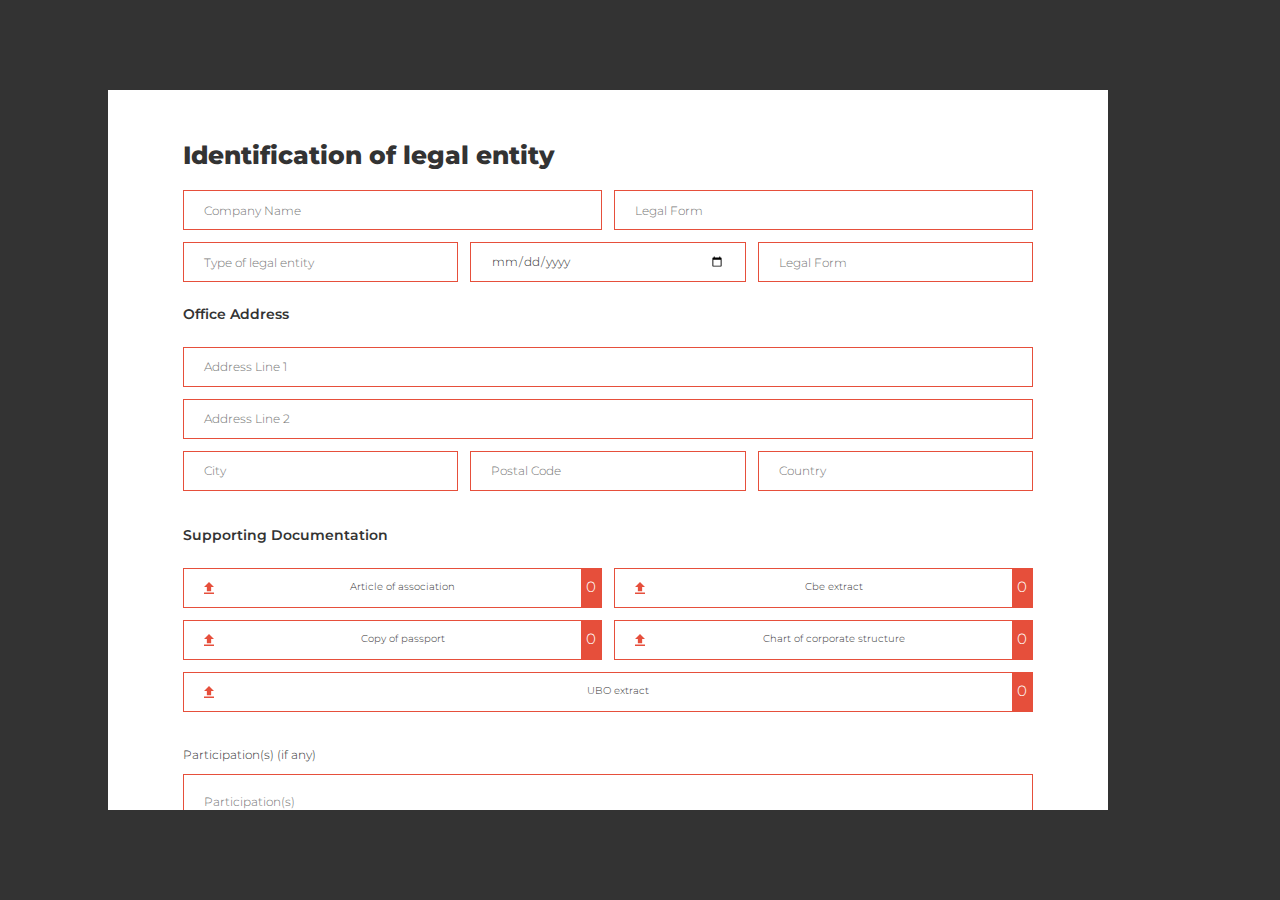
<file: index.html>
<!DOCTYPE html>
<html lang="en">

<head>
    <meta charset="UTF-8">
    <meta name="viewport" content="width=device-width, initial-scale=1.0">
    <title>Document</title>
    <link rel="stylesheet" href="./styles/master.css">
</head>

<body>
    <header>
        <div class="logo"></div>
    </header>
    <div class="main_form-container" id="form">
        <form>
            <fieldset class="page" page_id="1">
                <legend>Identification of legal entity</legend>
                <div class="row two-col">
                    <div class="question field" type="field" question_id="Q1" required>
                        <label for="company_name" class="question_label">Company Name</label>
                        <input type="text" id="company_name" name="company_name" placeholder="Company Name">
                        <p class="error-message">
                            <span class="required">Company Name should not be empty</span>
                        </p>
                        <p class="description"></p>
                    </div>
                    <div class="question field" type="field" question_id="Q2" required>
                        <label for="legal_form" class="question_label">Legal Form</label>
                        <input type="text" id="legal_form" name="legal_form" placeholder="Legal Form">
                        <p class="error-message">
                            <span class="required">Legal Form should not be empty</span>
                        </p>
                        <p class="description"></p>
                    </div>
                </div>
                <div class="row three-col">
                    <div class="question field" type="field" question_id="Q5" required>
                        <label for="type_of_legal_entity" class="question_label">Type of legal entity</label>
                        <input type="text" id="type_of_legal_entity" name="type_of_legal_entity"
                            placeholder="Type of legal entity">
                        <p class="error-message">
                            <span class="required">Type of legal entity should not be empty</span>
                        </p>
                        <p class="description"></p>
                    </div>
                    <div class="question field" type="field" question_id="Q3" required>
                        <label for="date_of_incorporation" class="question_label">Date of incorporation</label>
                        <input type="date" id="date_of_incorporation" name="date_of_incorporation">
                        <p class="error-message">
                            <span class="required">Date of incorporation should not be empty</span>
                        </p>
                        <p class="description"></p>
                    </div>
                    <div class="question field" type="field" question_id="Q4" required>
                        <label for="legal_form" class="enterprise_number">Enterprise number</label>
                        <input type="text" id="legal_form" name="legal_form" placeholder="Legal Form">
                        <p class="error-message">
                            <span class="required">Enterprise Number should not be empty</span>
                        </p>
                        <p class="description"></p>
                    </div>
                </div>
                <div class="row">
                    <div class="question multifield" type="multifield" multifield_name="address" question_id="Q5" required>
                        <label class="multifield_title" for="office">Office Address</label>
                        <ul id="office">
                            <li class="_w1 field" subquestion_id="Q5SUB1">
                                <label for="address_line_1">Address Line 1</label>
                                <input type="text" id="address_line_1" name="address_line_1"
                                    placeholder="Address Line 1">
                            </li>
                            <li class="_w1 field" subquestion_id="Q5SUB2">
                                <label for="address_line_2">Address Line 2</label>
                                <input type="text" id="address_line_2" name="address_line_2"
                                    placeholder="Address Line 2">
                            </li>
                            <li class="_w3 field" subquestion_id="Q5SUB3">
                                <label for="city">City</label>
                                <input type="text" id="city" name="city" placeholder="City">
                            </li>
                            <li class="_w3 field" subquestion_id="Q5SUB4">
                                <label for="zip">Postal Code</label>
                                <input type="text" id="zip" name="zip" placeholder="Postal Code">
                            </li>
                            <li class="_w3 field" subquestion_id="Q5SUB5">
                                <label for="country">Country</label>
                                <input type="text" id="country" name="country" placeholder="Country">
                            </li>
                        </ul>
                    </div>
                </div>
                <div class="row">
                    <div class="question multifield" type="multifield" multifield_name="supporting_documentation" question_id="Q6" required>
                        <label class="multifield_title" for="supporting_documentation">Supporting Documentation</label>
                        <ul id="supporting_documentation">
                            <li class="_w2 field" subquestion_id="Q6SUBQ1">
                                <label for="article_of_association">(Most recent coordinated) articles of association of the legal entity*</label>
                                <input type="file"  accept="image/*, .pdf, .doc, .docx" multiple amount_of_files="0" id="article_of_association" name="" placeholder="Article of association">
                            </li>
                            <li class="_w2 field" subquestion_id="Q6SUBQ2">
                                <label for="cbe_extract">CBE-extract (or extract of a foreign trade register)*</label>
                                <input type="file"  accept="image/*, .pdf, .doc, .docx" multiple amount_of_files="0" id="cbe_extract" name="" placeholder="Cbe extract">
                            </li>
                            <li class="_w2 field" subquestion_id="Q6SUBQ3">
                                <label for="copy_of_passport">Copy of passport / ID card of the legal
                                    representative(s)</label>
                                <input type="file"  accept="image/*, .pdf, .doc, .docx" multiple amount_of_files="0" id="copy_of_passport" name="" placeholder="Copy of passport">
                            </li>
                            <li class="_w2 field" subquestion_id="Q6SUBQ4">
                                <label for="chart_of_corporate_structure">Chart of the corporate structure of the
                                    UBO's</label>
                                <input type="file"  accept="image/*, .pdf, .doc, .docx" multiple amount_of_files="0" id="chart_of_corporate_structure" placeholder="Chart of corporate structure">
                            </li>
                            <li class="_w1 field" subquestion_id="Q6SUBQ5">
                                <label for="ubo_extract">UBO extract of the Client</label>
                                <input type="file"  accept="image/*, .pdf, .doc, .docx" multiple amount_of_files="0" id="ubo_extract" name="" placeholder="UBO extract">
                            </li>
                        </ul>
                    </div>
                </div>
                <div class="row">
                    <div class="question area" type="area" question_id="Q7" required>
                        <label class="question_label" for="participations">Participation(s) (if any)</label>
                        <textarea id="participations" name="participations" placeholder="Participation(s)"></textarea>
                        <div class="error-message">
                            <p>Please provide information about participations or type No.</p>
                        </div>
                        <p class="description"><span></span></p>
                    </div>
                </div>
                <div class="row">
                    <div class="question area" type="area" question_id="Q8" required>
                        <label class="question_label" for="other_legal_entities">Are there any other parties / legal
                            entities involved in requested services?</label>
                        <textarea id="other_legal_entities" name="other_legal_entities" placeholder="Yes/No"></textarea>
                        <div class="error-message">
                            <p>Please provide information about participations</p>
                        </div>
                        <p class="description"><span></span></p>
                    </div>
                </div>
                <div class="row">
                    <div class="question area" type="area" question_id="Q9" required>
                        <label class="question_label" for="corporate_activities">(Short) description of (corporate)
                            activities and sector in which legal entity operates
                            and sector in which legal entity operates</label>
                        <textarea id="corporate_activities" name="corporate_activities"
                            placeholder="Description of activities"></textarea>
                        <div class="error-message">
                            <p>Please provide a description of activities</p>
                        </div>
                        <p class="description"><span></span></p>
                    </div>
                </div>
                <div class="row">
                    <div class="question area" type="area" question_id="Q10" required>
                        <label class="question_label" for="appointment_duration">Representation of the legal
                            entity:</label>
                        <textarea id="corporate_activities" name="corporate_activities"
                            placeholder="- Directors: ...&#10;- Managing Directors: ...&#10;- Special Proxies: ...&#10;- Authorized Signatories: ..."></textarea>
                        <div class="error-message">
                            <p>Please provide appointment duration information</p>
                        </div>
                        <p class="description"><span></span></p>
                    </div>
                </div>
                
                <div class="row">
                    <div class="question multifield" repeatable type="multifield" multifield_name="list_of_directors" question_id="Q11" required>
                        <label class="multifield_title" for="list_of_directors">List of all current (managing) directors</label>
                        <div class="error-message">
                            <p>Please fill in all the fields.</p>
                        </div>
                        <ul id="list_of_directors" repeatable_id="0">
                            <li class="_w2 field" subquestion_id="Q11SUBQ1">
                                <label for="name">name</label>
                                <input type="text" id="name" name="name" placeholder="name">
                            </li>
                            <li class="_w2 field" subquestion_id="Q11SUBQ2">
                                <label for="authorized_representative">Authorized Representative</label>
                                <input type="text" id="authorized_representative" name="" placeholder="Authorized Representative">
                            </li>
                            <li class="_w2 field" subquestion_id="Q11SUBQ1">
                                <label class="question_label" for="appointment_date">Date of appointment</label>
                                <input type="text" id="appointment_date" name="appointment_date" placeholder="Date of appointment">
                            </li>
                            <li class="_w2 field" subquestion_id="Q11SUBQ2">
                                <label class="question_label" for="appointment_duration">Duration of appointment</label>
                                <input type="text" id="appointment_duration" name="appointment_duration" placeholder="Duration of appointment">
                            </li>
                        </ul>
                    </div>
                </div>
            </fieldset>
            <fieldset class="page" page_id="2">
                <legend>Titel Nog Toe Te Voegen</legend>
                <div class="row">
                    <div class="question checkbox" type="checkbox" question_id="Q12">
                        <label for="Q12" class="question_label">
                            Please check the box if you can confirm that the origin of the legal entity's funds and
                            assets are legitimate
                        </label>
                        <input type="checkbox" id="Q12" name="Q12">
                        <p class="error-message">
                            <span class="required">This question should not be skipped.</span>
                        </p>
                        <p class="description"></p>
                    </div>
                </div>
                <div class="row">
                    <div class="question checkbox" type="checkbox" question_id="Q13">
                        <label for="Q13" class="question_label">
                            Please check the box if you can confirm that the (origin of the) legal entity's funds and/or
                            assets are not connected to money laundering and/or terrorist financing
                        </label>
                        <input type="checkbox" id="Q13" name="Q13">
                        <p class="error-message">
                            <span class="required">This question should not be skipped.</span>
                        </p>
                        <p class="description"></p>
                    </div>
                </div>
                <div class="row">
                    <div class="question checkbox" type="checkbox" question_id="Q14">
                        <label for="Q14" class="question_label">
                            Please check the box if you can confirm that the legal entity does not hold any (bank-,
                            savings- or security) account with a financial institution who is not subject to
                            AML-regulation (or any similar regulation)
                        </label>
                        <input type="checkbox" id="Q14" name="Q14">
                        <p class="error-message">
                            <span class="required">This question should not be skipped.</span>
                        </p>
                        <p class="description"></p>
                    </div>
                </div>
                <div class="row">
                    <div class="question checkbox" type="checkbox" question_id="Q15">
                        <label for="Q15" class="question_label">
                            Please check the box if you can confirm that the legal entity is currently not subject to
                            (criminal) proceedings for tax fraud
                        </label>
                        <input type="checkbox" id="Q15" name="Q15">
                        <p class="error-message">
                            <span class="required">This question should not be skipped.</span>
                        </p>
                        <p class="description"></p>
                    </div>
                </div>
                <div class="row">
                    <div class="question checkbox" type="checkbox" question_id="Q16">
                        <label for="Q16" class="question_label">
                            Please check the box if you can confirm that the legal entity was not convicted for tax
                            fraud in the past
                        </label>
                        <input type="checkbox" id="Q16" name="Q16">
                        <p class="error-message">
                            <span class="required">This question should not be skipped.</span>
                        </p>
                        <p class="description"></p>
                    </div>
                </div>
                <div class="row">
                    <div class="question checkbox" type="checkbox" question_id="Q17">
                        <label for="Q17" class="question_label">
                            Please check the box if you can confirm that the legal entity or any of the other
                            parties/entities involved in requested services is not linked to/does not have any legal
                            structures in the following countries: North-Korea, Iran, Afghanistan, Barbados, Burkina
                            Faso, Cambodia, Cayman Islands, Democratic Republic of Congo, Gibraltar, Haiti, Jamaica,
                            Jordan, Mali, Morocco, Mozambique, Panama, Philippines, Senegal, South Sudan, Syria,
                            Tanzania, Turkey, Uganda and United Arab Emirates.
                        </label>
                        <input type="checkbox" id="Q17" name="Q17">
                        <p class="error-message">
                            <span class="required">This question should not be skipped.</span>
                        </p>
                        <p class="description"></p>
                    </div>
                </div>
                <div class="row">
                    <div class="question checkbox" type="checkbox" question_id="Q18">
                        <label for="Q18" class="question_label">
                            Please check the box if you or the identified natural person under UBO Category 1, UBO
                            Category 2 and/or UBO Category 3, does not qualify as a (family member or a close associate
                            to) 'Politically Exposed Person' (definition set forth in 'Tab 1. Info')
                        </label>
                        <input type="checkbox" id="Q18" name="Q18">
                        <p class="error-message">
                            <span class="required">This question should not be skipped.</span>
                        </p>
                        <p class="description"></p>
                    </div>
                </div>
            </fieldset>
            <fieldset class="page" page_id="3">
                <legend>Definition PEP - Politic Prominent Person</legend>
                <div class="row">
                    <div class="question mpc" type="mpc" question_id="Q19">
                        <label for="Q19" class="question_label">
                            First Category: a natural person who is:
                        </label>
                        <ul>
                            <li>
                                <label for="Q19MPC_1">Heads of state, heads of government, ministers and deputy or
                                    assistant ministers.</label>
                                <input type="checkbox" id="Q19MPC_1">
                            </li>
                            <li>
                                <label for="Q19MPC_2">Members of parliament or of similar legislative bodies.</label>
                                <input type="checkbox" id="Q19MPC_2">
                            </li>
                            <li>
                                <label for="Q19MPC_3">Members of the governing bodies of political parties.</label>
                                <input type="checkbox" id="Q19MPC_3">
                            </li>

                            <li>
                                <label for="Q19MPC_4">Members of supreme courts, of constitutional courts or of other
                                    high-level judicial bodies, including administrative judicial bodies, the decisions
                                    of which are not subject to further appeal, except in exceptional
                                    circumstances.</label>
                                <input type="checkbox" id="Q19MPC_4">
                            </li>
                            <li>
                                <label for="Q19MPC_5">Members of courts of auditors or of the boards of central
                                    banks.</label>
                                <input type="checkbox" id="Q19MPC_5">
                            </li>
                            <li>
                                <label for="Q19MPC_6">Ambassadors, consuls, chargés d’affaires and high-ranking
                                    officers in the armed forces.</label>
                                <input type="checkbox" id="Q19MPC_6">
                            </li>
                            <li>
                                <label for="Q19MPC_7">Members of the administrative, management, or supervisory bodies
                                    of State-owned enterprises.</label>
                                <input type="checkbox" id="Q19MPC_7">
                            </li>
                            <li>
                                <label for="Q19MPC_8">Directors, deputy directors, and members of the board or persons
                                    in an equivalent function of an international organisation.</label>
                                <input type="checkbox" id="Q19MPC_8">
                            </li>

                        </ul>
                        <p class="error-message">
                            <span class="required">This question should not be skipped.</span>
                        </p>
                        <p class="description"></p>
                    </div>
                </div>
                <div class="row">
                    <div class="question mpc" type="mpc" question_id="Q20">
                        <label for="Q20" class="question_label">
                            Second Category: a natural person who is: 
                        </label>    
                        <ul>
                            <li>
                                <label for="Q20MPC_1">The spouse or a person considered to be equivalent to a spouse of a PEP;</label>
                                <input type="checkbox" id="Q20MPC_1">
                            </li>
                            <li>
                                <label for="Q20MPC_2">The children and their spouses, or persons considered to be equivalent to a spouse of a PEP</label>
                                <input type="checkbox" id="Q20MPC_2">
                            </li>
                            <li>
                                <label for="Q20MPC_3">The parents of a PEP.</label>
                                <input type="checkbox" id="Q20MPC_3">
                            </li>
                        </ul>
                        <p class="error-message">
                            <span class="required">This question should not be skipped.</span>
                        </p>
                        <p class="description"></p>
                    </div>
                </div>
                <div class="row">
                    <div class="question mpc" type="mpc" question_id="Q21">
                        <label for="Q21" class="question_label">
                            Third Category: a natural person who:
                        </label>    
                        <ul>
                            <li>
                                <label for="Q21MPC_1">Is known to have (i) joint beneficial ownership of (a) corporate entities, (b) fiducies or trusts, (c) (international) non-profit organisations and foundations, or (d) legal arrangements similar to fiducies or trusts; or who are known to have (ii) any other close business relations with a PEP</label>
                                <input type="checkbox" id="Q21MPC_1">
                            </li>
                            <li>
                                <label for="Q21MPC_2">Has sole beneficial ownership of (a) corporate entities, (b) fiducies or trusts, (c) (international) non-profit organisations and foundations, or (d) legal arrangements similar to fiducies or trusts, which are known to have been set up for the (de facto )benefit of a PEP.</label>
                                <input type="checkbox" id="Q21MPC_2">
                            </li>
                        </ul>
                        <p class="error-message">
                            <span class="required">This question should not be skipped.</span>
                        </p>
                        <p class="description"></p>
                    </div>
                </div>
            </fieldset>
            <fieldset class="page" page_id="4">
                <legend>Ultimate Beneficial Owners</legend>
                <div class="row">
                    <div class="question multifield" type="multifield" multifield_name="ubo" question_id="Q22" repeatable required>
                        <label class="multifield_title" for="ubo_information">Please provide us with the following information of the UBO</label>
                        <div class="description">
                            <p><span class="undl">Category 1</span>: The natural person(s) holding (in)directly more than 25% of the share capital of the legal entity (if any)</p><br />
                            <p><span class="undl">Category 2</span>: The natural person(s) who control(s) the legal entity by other means</p> <br/>
                            <p><span class="undl">Category 3</span>: The natural person(s) who are/is part of the senior managing officials of the legal entity</p> <br/>
                        </div>
                        <ul id="ubo_information">
                            <li class="_w3 field" subquestion_id="Q22SUBQ1">
                                <label for="ubo_categroy">Ubo Category</label>
                                <input type="text" id="ubo_category" name="ubo_category" placeholder="ubo category">
                            <li class="_w3 field" subquestion_id="Q22SUBQ2">
                                <label for="lastname">Lastname</label>
                                <input type="text" id="lastname" name="lastname" placeholder="Lastname">
                            </li>
                            <li class="_w3 field" subquestion_id="Q22SUBQ3">
                                <label for="firstname">Firstname</label>
                                <input type="text" id="firstname" name="firstname" placeholder="Firstname">
                            </li>
                            <li class="_w3 field" subquestion_id="Q22SUBQ4">
                                <label for="date_of_birth">Date of birth</label>
                                <input type="text" id="date_of_birth" name="date_of_birth" placeholder="Date of birth">
                            </li>
                            <li class="_w3 field" subquestion_id="Q22SUBQ5">
                                <label for="place_of_birth">Place of birth</label>
                                <input type="text" id="place_of_birth" name="place_of_birth" placeholder="Place of birth">
                            </li>
                            <li class="_w3 field" subquestion_id="Q22SUBQ6">
                                <label for="national_identification_number">Official national identification number</label>
                                <input type="text" id="national_identification_number" name="national_identification_number" placeholder="Official national identification number">
                            </li>
                            <li class="_w1 field" subquestion_id="Q22SUBQ7">
                                <label for="address_line_1">Address Line 1</label>
                                <input type="text" id="address_line_1" name="address_line_1"
                                    placeholder="Address Line 1">
                            </li>
                            <li class="_w1 field" subquestion_id="Q22SUBQ8">
                                <label for="address_line_2">Address Line 2</label>
                                <input type="text" id="address_line_2" name="address_line_2"
                                    placeholder="Address Line 2">
                            </li>
                            <li class="_w3 field" subquestion_id="Q22SUBQ9">
                                <label for="city">City</label>
                                <input type="text" id="city" name="city" placeholder="City">
                            </li>
                            <li class="_w3 field" subquestion_id="Q22SUBQ10">
                                <label for="zip">Postal Code</label>
                                <input type="text" id="zip" name="zip" placeholder="Postal Code">
                            </li>
                            <li class="_w3 field" subquestion_id="Q22SUBQ11">
                                <label for="country">Country</label>
                                <input type="text" id="country" name="country" placeholder="Country">
                            </li>
                            <li class="_w3 field" subquestion_id="Q22SUBQ12">
                                <label for="front_id">Copy of front passport / ID Card</label>
                                <input type="file"  accept="image/*, .pdf, .doc, .docx" id="front_id" name="" placeholder="Front of passport">
                            </li>
                            <li class="_w3 field" subquestion_id="Q22SUBQ13">
                                <label for="back_id">Copy of back passport / ID Card</label>
                                <input type="file"  accept="image/*, .pdf, .doc, .docx" id="back_id" name="" placeholder="Back of passport">
                            </li>         
                            <li class="_w3 field" subquestion_id="Q22SUBQ14">
                                <label for="copy_of_passport">Proof of Address</label>
                                <input type="file"  accept="image/*, .pdf, .doc, .docx" id="copy_of_passport" name="" placeholder="Proof Of Address">
                            </li>
                        </ul>
                       
                    </div>
                </div>
            </fieldset>
            <fieldset class="page" page_id="5" submit>
                <legend>Submit Registration</legend>
                <div class="row">
                    <div class="question submit checkbox" type="checkbox" question_id="final">
                        <label for="Q18" class="question_label">
                            Undersigned, hereby declares that the information set out above is true and complete and undertakes to report any change in such information without delay to Cambrian BV.
                        </label>
                        <input type="checkbox" id="Q18" name="Q18">
                        <p class="error-message">
                            <span class="required">You need to check the box before submitting the form</span>
                        </p>
                        <p class="description"></p>
                    </div>
                    <button action="submit" class="submit-button">Submit</button>
                </div>
            </fieldset>
            <div class="button_set">
                <button class="navigation" action="prev">Prev</button>
                <button class="navigation" action="next">Next</button>
            </div>
        </form>
    </div>
    <div class="main_form-container hidden" id="loader">
        <h4>Please wait while we handle your submission. <br />Don't close this window.</h4>
        <div class="loader">
            <div class="middle">
                <div class="bar bar1"></div>
                <div class="bar bar2"></div>
                <div class="bar bar3"></div>
                <div class="bar bar4"></div>
                <div class="bar bar5"></div>
                <div class="bar bar6"></div>
                <div class="bar bar7"></div>
                <div class="bar bar8"></div>
              </div>
        </div>
    </div>
    <script type="module" src="./scripts/main.js"></script>
</body>

</html>
</file>
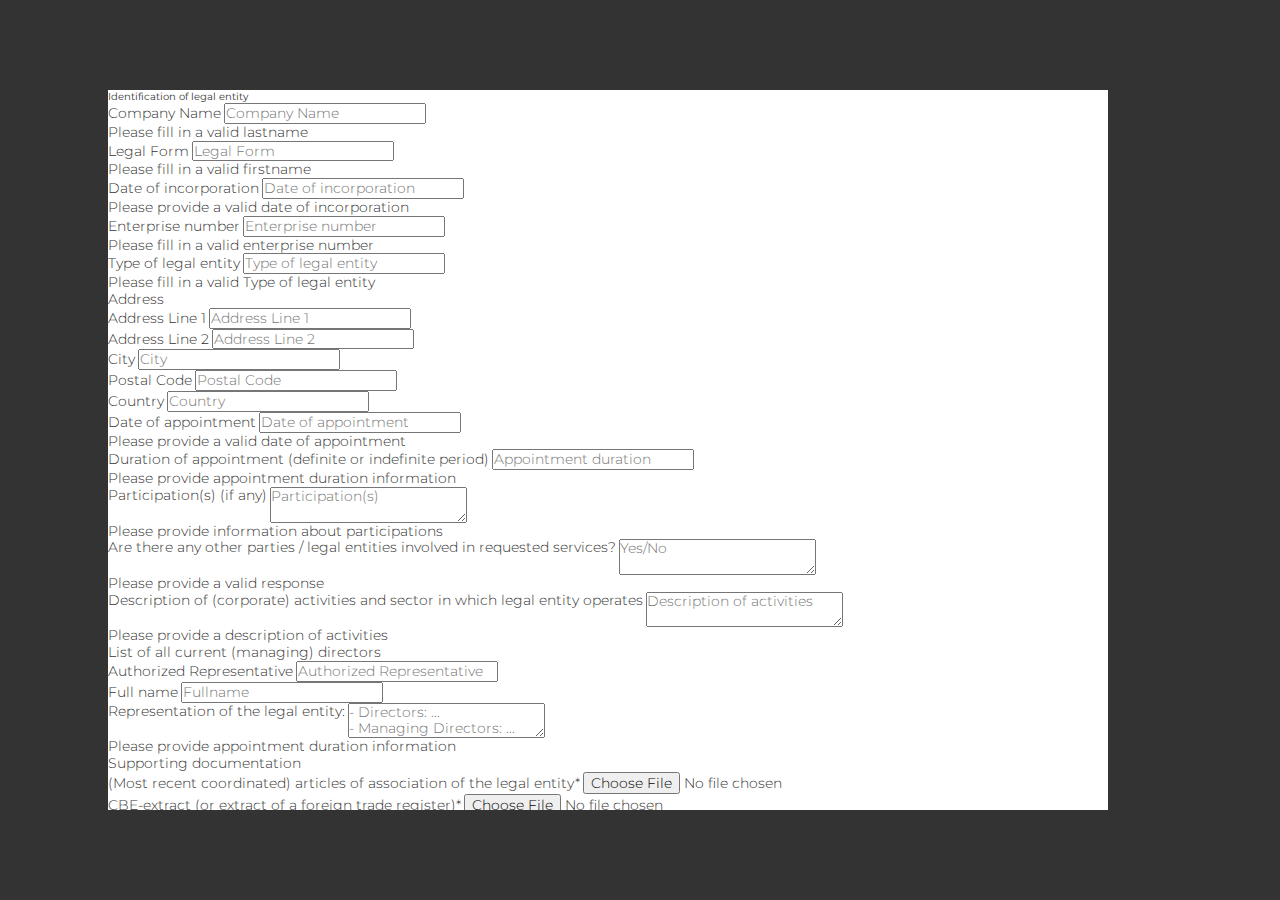
<file: form.html>
<!DOCTYPE html>
<html lang="en">

<head>
    <meta charset="UTF-8">
    <meta name="viewport" content="width=device-width, initial-scale=1.0">
    <link rel="stylesheet" href="./styles/master.css">
    <title>New KYC</title>
</head>

<body>
    <header>
        <div class="logo"></div>
    </header>
    <div class="main_form-container">
        <form action="">
            <fieldset class="" page_title="Identification of legal entity">
                <legend>Identification of legal entity</legend>
                <div class="row two_items">
                    <div class="question __1" question_id="P1Q1A">
                        <label class="question_label" for="company">Company Name</label>
                        <input type="text" id="company_name" name="" placeholder="Company Name">
                        <div class="error-message">
                            <p>Please fill in a valid lastname</p>
                        </div>
                        <p class="description"><span></span> </p>
                    </div>
                    <div class="question __1" question_id="P1Q1B">
                        <label class="question_label" for="legalform">Legal Form</label>
                        <input type="text" id="legalform" name="" placeholder="Legal Form">
                        <div class="error-message">
                            <p>Please fill in a valid firstname</p>
                        </div>
                        <p class="description"><span></span> </p>
                    </div>
                </div>
                <div class="row three_items">
                    <div class="question __1" question_id="P1Q3">
                        <label class="question_label" for="date_of_incorporation">Date of incorporation</label>
                        <input type="text" id="date_of_incorporation" name="date_of_incorporation"
                            placeholder="Date of incorporation">
                        <div class="error-message">
                            <p>Please provide a valid date of incorporation</p>
                        </div>
                        <p class="description"><span></span></p>
                    </div>
                    <div class="question __1" question_id="P1Q4">
                        <label class="question_label" for="enterprise_number">Enterprise number</label>
                        <input type="text" id="enterprise_number" name="enterprise_number"
                            placeholder="Enterprise number">
                        <div class="error-message">
                            <p>Please fill in a valid enterprise number</p>
                        </div>
                        <p class="description"><span></span></p>
                    </div>
                    <div class="question __1" question_id="P1Q4">
                        <label class="question_label" for="type_of_legal_entity">Type of legal entity</label>
                        <input type="text" id="type_of_legal_entity" name="type_of_legal_entity"
                            placeholder="Type of legal entity">
                        <div class="error-message">
                            <p>Please fill in a valid Type of legal entity</p>
                        </div>
                        <p class="description"><span></span></p>
                    </div>
                </div>
                <div class="row">
                    <div class="question __2" question_id="P1Q2A">
                        <label class="question_label" for="addressline1">Address</label>
                        <ul>
                            <li class="w_1">
                                <label for="Address Line 1">Address Line 1</label>
                                <input type="text" id="address_line_1" name="" placeholder="Address Line 1">
                            </li>
                            <li class="w_1">
                                <label for="Address Line 2">Address Line 2</label>
                                <input type="text" id="address_line_2" name="" placeholder="Address Line 2">
                            </li>
                            <li class="w3">
                                <label for="City">City</label>
                                <input type="text" id="city" name="" placeholder="City">
                            </li>
                            <li class="w3">
                                <label for="Postal Code">Postal Code</label>
                                <input type="text" id="postal_code" name="" placeholder="Postal Code">
                            </li>
                            <li class="w3">
                                <label for="Country">Country</label>
                                <input type="text" id="country" name="" placeholder="Country">
                            </li>                            
                        </ul>
                        <p class="description"><span></span></p>
                    </div>
                </div>
                <div class="row two_items">
                    <div class="question __1" question_id="P1Q9">
                        <label class="question_label" for="appointment_date">Date of appointment</label>
                        <input type="text" id="appointment_date" name="appointment_date"
                            placeholder="Date of appointment">
                        <div class="error-message">
                            <p>Please provide a valid date of appointment</p>
                        </div>
                        <p class="description"><span></span></p>
                    </div>
                    <div class="question __1" question_id="P1Q10">
                        <label class="question_label" for="appointment_duration">Duration of appointment (definite or
                            indefinite period)</label>
                        <input type="text" id="appointment_duration" name="appointment_duration"
                            placeholder="Appointment duration">
                        <div class="error-message">
                            <p>Please provide appointment duration information</p>
                        </div>
                        <p class="description"><span></span></p>
                    </div>
                </div>
                <div class="row">
                    <div class="question __3" question_id="P1Q5">
                        <label class="question_label" for="participations">Participation(s) (if any)</label>
                        <textarea id="participations" name="participations" placeholder="Participation(s)"></textarea>
                        <div class="error-message">
                            <p>Please provide information about participations</p>
                        </div>
                        <p class="description"><span></span></p>
                    </div>
                </div>
                
                <div class="row">
                    <div class="question __3" question_id="P1Q6">
                        <label class="question_label" for="other_legal_entities">Are there any other parties / legal
                            entities involved in requested services?</label>
                        <textarea id="other_legal_entities" name="other_legal_entities" placeholder="Yes/No"></textarea>
                        <div class="error-message">
                            <p>Please provide a valid response</p>
                        </div>
                        <p class="description"><span></span></p>
                    </div>
                </div>

                <div class="row">
                    <div class="question __3" question_id="P1Q7">
                        <label class="question_label" for="corporate_activities">Description of (corporate) activities
                            and sector in which legal entity operates</label>
                        <textarea id="corporate_activities" name="corporate_activities"
                            placeholder="Description of activities"></textarea>
                        <div class="error-message">
                            <p>Please provide a description of activities</p>
                        </div>
                        <p class="description"><span></span></p>
                    </div>
                </div>

                <div class="row">
                    <div class="question __4" question_id="P1Q8">
                        <label class="question_label" for="directors_list">List of all current (managing) directors</label>
                        <ul>
                            <li class="w_1">
                                <label for="authorized_representative">Authorized Representative</label>
                                <input type="text" id="authorized_representative" name="" placeholder="Authorized Representative">
                            </li>
                            <li class="w_1">
                                <label for="fullname_representative">Full name</label>
                                <input type="text" id="fullname_representative" name="" placeholder="Fullname">
                            </li>                
                        </ul>
                    </div>
                </div>
                <div class="row">
                    <div class="question __3" question_id="P1Q11">
                        <label class="question_label" for="appointment_duration">Representation of the legal
                            entity:</label>
                        <textarea id="corporate_activities" name="corporate_activities"
                            placeholder="- Directors: ...&#10;- Managing Directors: ...&#10;- Special Proxies: ...&#10;- Authorized Signatories: ..."></textarea>
                        <div class="error-message">
                            <p>Please provide appointment duration information</p>
                        </div>
                        <p class="description"><span></span></p>
                    </div>
                </div>
                <div class="row">
                    <div class="question __5" question_id="P1Q12">
                        <label class="question_label" for="addressline1">Supporting documentation</label>
                        <ul>
                            <li class="w_2">
                                <label for="article_of_association">(Most recent coordinated) articles of association of the legal entity*</label>
                                <input type="file" class="parent" id="article_of_association" name="" placeholder="Upload">
                            </li>
                            <li class="w_2">
                                <label for="cbe_extract">CBE-extract (or extract of a foreign trade register)*</label>
                                <input type="file" class="parent" id="cbe_extract" name="" placeholder="Upload">
                            </li>         
                            <li class="w_2">
                                <label for="copy_of_passport">Copy of passport / ID card of the legal representative(s)</label>
                                <input type="file" class="parent" id="copy_of_passport" name="" placeholder="Upload">
                            </li>
                            <li class="w_2">
                                <label for="chart_of_corporate_structure">Chart of the corporate structure of the UBO's</label>
                                <input type="file" class="parent" id="chart_of_corporate_structure" name="" placeholder="Upload">
                            </li>         
                            <li class="w_1">
                                <label for="corporate_structure_of_UBO">Chart of the corporate structure of the UBO's</label>
                                <input type="file" class="parent" id="corporate_structure_of_UBO" name="" placeholder="Upload">
                            </li>         
                        </ul>
                        <p class="description"><span></span></p>
                    </div>
                </div>
                <legend class="subTitle">Complete the below questions</legend>
                <div class="row">
                    <div class="question __6" question_id="P1Q13">
                      <label for="P2Q1">Please check the box if you can confirm that the origin of the legal entity's funds and assets are legitimate</label>
                      <input type="checkbox" name="P2Q1" id="P2Q1">
                    </div>
                  </div>
                  
                  <div class="row">
                    <div class="question __6" question_id="P1Q13">
                      <label for="P2Q2">Please check the box if you can confirm that the (origin of the) legal entity's funds and/or assets are not connected to money laundering and/or terrorist financing</label>
                      <input type="checkbox" name="P2Q2" id="P2Q2">
                    </div>
                  </div>
                  
                  <div class="row">
                    <div class="question __6" question_id="P1Q13">
                      <label for="P2Q3">Please check the box if you can confirm that the legal entity does not hold any (bank-, savings- or security) account with a financial institution who is not subject to AML-regulation (or any similar regulation)</label>
                      <input type="checkbox" name="P2Q3" id="P2Q3">
                    </div>
                  </div>
                  
                  <div class="row">
                    <div class="question __6" question_id="P1Q13">
                      <label for="P2Q4">Please check the box if you can confirm that the legal entity is currently not subject to (criminal) proceedings for tax fraud</label>
                      <input type="checkbox" name="P2Q4" id="P2Q4">
                    </div>
                  </div>
                  
                  <div class="row">
                    <div class="question __6" question_id="P1Q13">
                      <label for="P2Q5">Please check the box if you can confirm that the legal entity was not convicted for tax fraud in the past</label>
                      <input type="checkbox" name="P2Q5" id="P2Q5">
                    </div>
                  </div>
                  
                  <div class="row">
                    <div class="question __6" question_id="P2Q6">
                      <label for="P2Q6">Please check the box if you can confirm that the legal entity or any of the other parties/entities involved in requested services is not linked to/does not have any legal structures in the following countries: North-Korea, Iran, Afghanistan, Barbados, Burkina Faso, Cambodia, Cayman Islands, Democratic Republic of Congo, Gibraltar, Haiti, Jamaica, Jordan, Mali, Morocco, Mozambique, Panama, Philippines, Senegal, South Sudan, Syria, Tanzania, Turkey, Uganda, and United Arab Emirates.</label>
                      <input type="checkbox" name="P2Q6" id="P2Q6">
                    </div>
                  </div>
                  
                  <div class="row">
                    <div class="question __6" question_id="P2Q7">
                      <label for="P2Q7">Please check the box if you or the identified natural person under UBO Category 1, UBO Category 2, and/or UBO Category 3, does not qualify as a (family member or a close associate to) 'Politically Exposed Person' (definition set forth in 'Tab 1. Info')</label>
                      <input type="checkbox" name="P2Q7" id="P2Q7">
                    </div>
                  </div>
                  
            </fieldset>
            <fieldset class="" page_title="Definition PEP">
                <legend>Definition PEP</legend>
                <div class="row">
                    <div class="question __7" question_id="P2Q1">
                      <label for="P2Q7" class="mpc_title"><span class="undl">First Category:</span> a natural person who is:</label>
                      <ul>
                        <li class="w_1">
                          <label for="P2Q1MPC1">
                            Heads of state, heads of government, ministers and deputy or assistant ministers;
                          </label>
                          <input type="checkbox" name="" id="P2Q1MPC1">
                        </li>
                        
                        <li class="w_1">
                          <label for="P2Q1MPC2">
                            Members of parliament or of similar legislative bodies;
                          </label>
                          <input type="checkbox" name="" id="P2Q1MPC2">
                        </li>
                        
                        <li class="w_1">
                          <label for="P2Q1MPC3">
                            Members of the governing bodies of political parties;
                          </label>
                          <input type="checkbox" name="" id="P2Q1MPC3">
                        </li>
                        
                        <li class="w_1">
                          <label for="P2Q1MPC4">
                            Members of supreme courts, of constitutional courts or of other high-level judicial bodies, including administrative judicial bodies, the decisions of which are not subject to further appeal, except in exceptional circumstances;
                          </label>
                          <input type="checkbox" name="" id="P2Q1MPC4">
                        </li>
                        
                        <li class="w_1">
                          <label for="P2Q1MPC5">
                            Members of courts of auditors or of the boards of central banks;
                          </label>
                          <input type="checkbox" name="" id="P2Q1MPC5">
                        </li>
                        
                        <li class="w_1">
                          <label for="P2Q1MPC6">
                            Ambassadors, consuls, chargés d’affaires and high-ranking officers in the armed forces;
                          </label>
                          <input type="checkbox" name="" id="P2Q1MPC6">
                        </li>
                        
                        <li class="w_1">
                          <label for="P2Q1MPC7">
                            Members of the administrative, management or supervisory bodies of State-owned enterprises;
                          </label>
                          <input type="checkbox" name="" id="P2Q1MPC7">
                        </li>
                        
                        <li class="w_1">
                          <label for="P2Q1MPC8">
                            Directors, deputy directors and members of the board or persons in an equivalent function of an international organisation.
                          </label>
                          <input type="checkbox" name="" id="P2Q1MPC8">
                        </li>
                      </ul>
                      
                    </div>
                </div>
                <div class="row">
                    <div class="question __7" question_id="P2Q2">
                      <label for="P2Q7" class="mpc_title"><span class="undl">Second Category:</span> a natural person who is:</label>
                      <ul>
                            <li class="w_1">
                            <label for="P2Q2MPC1">The spouse or a person considered to be equivalent to a spouse of a PEP</label>
                            <input type="checkbox" name="" id="P2Q2MPC1">
                            </li>
                            
                            <li class="w_1">
                            <label for="P2Q2MPC2">
                                The children and their spouses, or persons considered to be equivalent to a spouse of a PEP
                            </label>
                            <input type="checkbox" name="" id="P2Q2MPC2">
                            </li>
                            
                            <li class="w_1">
                            <label for="P2Q2MPC3">
                                The parents of a PEP
                            </label>
                            <input type="checkbox" name="" id="P2Q2MPC3">
                            </li>
                        </ul>
                    </div>
                </div>
                <div class="row">
                    <div class="question __7" question_id="P2Q3">
                      <label for="P2Q7" class="mpc_title"><span class="undl">Third Category: </span> a natural person who</label>
                      <ul>
                            <li class="w_1">
                            <label for="P2Q3MPC1">Is known to have (i) joint beneficial ownership of (a) corporate entities, (b) fiducies or trusts, (c) (international) non-profit organisations and foundations, or (d) legal arrangements similar to fiducies or trusts; or who are known to have (ii) any other close business relations with a PEP</label>
                            <input type="checkbox" name="" id="P2Q3MPC1">
                            </li>
                            
                            <li class="w_1">
                            <label for="P2Q3MPC2">Has sole beneficial ownership of (a) corporate entities, (b) fiducies or trusts, (c) (international) non-profit organisations and foundations, or (d) legal arrangements similar to fiducies or trusts, which are known to have been set up for the (de facto )benefit of a PEP.</label>
                            <input type="checkbox" name="" id="P2Q3MPC2">
                            </li>
                        </ul>
                    </div>
                </div>
            </fieldset>
            <fieldset>
                <legend>Ultimate Beneficial Owners</legend>
                <div class="row ubo">
                    <label for="P3Q1" class="">Please provide us with the following information of the natural person(s) holding (in)directly more than 25% of the share capital of the legal entity (if any) (the "UBO Category 1"):</label>
                    <div class="two_ques">
                        <div class="question __1" question_id="P3Q1_01A">
                            <label class="question_label" for="lastname">Lastname</label>
                            <input type="text" id="lastname" name="" placeholder="Last Name">
                            <div class="error-message">
                                <p>Please fill in a valid lastname</p>
                            </div>
                            <p class="description"><span></span> </p>
                        </div>
                        <div class="question __1" question_id="P3Q1_01B">
                            <label class="question_label" for="firstname">First Name</label>
                            <input type="text" id="firstname" name="" placeholder="First Name">
                            <div class="error-message">
                                <p>Please fill in a valid firstname</p>
                            </div>
                            <p class="description"><span></span> </p>
                        </div>
                    </div>
                    <div class="three_ques">
                        <div class="question __1" question_id="P3Q1_02A">
                            <label class="question_label" for="date_of_birth">Date of Birth</label>
                            <input type="date" id="date_of_birth" name="" placeholder="Date of Birth">
                            <div class="error-message">
                                <p>Please fill in a valid birth date.</p>
                            </div>
                            <p class="description"><span></span> </p>
                        </div>
                        <div class="question __1" question_id="P3Q1_02B">
                            <label class="question_label" for="place_of_birth">Place of Birth</label>
                            <input type="text" id="place_of_birth" name="" placeholder="Place of Birth">
                            <div class="error-message">
                                <p>Please fill in a valid place of birth</p>
                            </div>
                            <p class="description"><span></span> </p>
                        </div>
                        <div class="question __1" question_id="P3Q1_02C">
                            <label class="question_label" for="national_identification_number">National Identification Number</label>
                            <input type="text" id="national_identification_number" name="" placeholder="National Identification Number">
                            <div class="error-message">
                                <p>Please fill in a valid place of birth</p>
                            </div>
                            <p class="description"><span></span> </p>
                        </div>
                    </div>
                    <div class="question __2" question_id="P3Q1_03">
                        <div class="sub_row">
                            <label class="question_label" for="addressline1">Address</label>
                            <ul>
                                <li class="w_1">
                                    <label for="Address Line 1">Address Line 1</label>
                                    <input type="text" id="address_line_1" name="" placeholder="Address Line 1">
                                </li>
                                <li class="w_1">
                                    <label for="Address Line 2">Address Line 2</label>
                                    <input type="text" id="address_line_2" name="" placeholder="Address Line 2">
                                </li>
                                <li class="w3">
                                    <label for="City">City</label>
                                    <input type="text" id="city" name="" placeholder="City">
                                </li>
                                <li class="w3">
                                    <label for="Postal Code">Postal Code</label>
                                    <input type="text" id="postal_code" name="" placeholder="Postal Code">
                                </li>
                                <li class="w3">
                                    <label for="Country">Country</label>
                                    <input type="text" id="country" name="" placeholder="Country">
                                </li>                            
                            </ul>
                        </div>
                        <p class="description"><span></span></p>
                    </div>
                    <div class="question __8" question_id="P1Q12">
                        <ul>
                            <li class="w_2">
                                <label for="front_id">Copy of front passport / ID Card</label>
                                <input type="file" class="parent" id="front_id" name="" placeholder="Front of passport">
                            </li>
                            <li class="w_2">
                                <label for="back_id">Copy of back passport / ID Card</label>
                                <input type="file" class="parent" id="back_id" name="" placeholder="Back of passport">
                            </li>         
                            <li class="w_2">
                                <label for="copy_of_passport">Proof of Address</label>
                                <input type="file" class="parent" id="copy_of_passport" name="" placeholder="Proof Of Address">
                            </li>         
                        </ul>
                        <p class="description"><span></span></p>
                    </div>
                </div>
            </fieldset>
            <div class="button_set">
                <button action="prev">Prev</button>
                <button action="next">Next</button>
            </div>
        </form>
    </div>
    <script type="module" src="./scripts/main.js"></script>
</body>
</html>
</file>
<file: styles/master.css>
@import url("https://fonts.googleapis.com/css2?family=Montserrat:ital,wght@0,100;0,200;0,300;0,400;0,500;0,600;0,700;0,800;0,900;1,100;1,200;1,300;1,400;1,500;1,600;1,700;1,800;1,900&display=swap");
html {
  -webkit-text-size-adjust: 100%;
}

html:focus-within {
  scroll-behavior: smooth;
}

body {
  -webkit-text-size-adjust: 100%;
  -moz-text-size-adjust: 100%;
  text-size-adjust: 100%;
  -moz-osx-font-smoothing: grayscale;
  -webkit-font-smoothing: antialiased;
  min-height: 100vh;
  position: relative;
  text-rendering: optimizeSpeed;
  width: 100%;
}

*,
:after,
:before {
  box-sizing: border-box;
}

a:not([class]) {
  -webkit-text-decoration-skip: ink;
  text-decoration-skip-ink: auto;
}

a,
abbr,
acronym,
address,
applet,
article,
aside,
audio,
b,
big,
blockquote,
body,
canvas,
caption,
center,
cite,
code,
dd,
del,
details,
dfn,
div,
dl,
dt,
em,
embed,
fieldset,
figcaption,
figure,
footer,
form,
h1,
h2,
h3,
h4,
body .main_form-container#form form fieldset legend,
h5,
h6,
header,
hgroup,
html,
i,
iframe,
img,
ins,
kbd,
label,
legend,
li,
mark,
menu,
nav,
object,
ol,
output,
p,
pre,
q,
ruby,
s,
samp,
section,
small,
span,
strike,
strong,
sub,
summary,
sup,
table,
tbody,
td,
tfoot,
th,
thead,
time,
tr,
tt,
u,
ul,
var,
video {
  border: 0;
  font-size: 100%;
  font: inherit;
  margin: 0;
  padding: 0;
  vertical-align: baseline;
}

:focus {
  outline: 0;
}

article,
aside,
details,
figcaption,
figure,
footer,
header,
hgroup,
main,
menu,
nav,
section {
  display: block;
}

ol,
ul {
  list-style: none;
}

blockquote,
q {
  quotes: none;
}

blockquote:after,
blockquote:before,
q:after,
q:before {
  content: "";
  content: none;
}

input,
input:required {
  box-shadow: none;
}

input:-webkit-autofill,
input:-webkit-autofill:active,
input:-webkit-autofill:focus,
input:-webkit-autofill:hover {
  -webkit-box-shadow: inset 0 0 0 30px #fff;
}

input[type=search]::-webkit-search-cancel-button,
input[type=search]::-webkit-search-decoration,
input[type=search]::-webkit-search-results-button,
input[type=search]::-webkit-search-results-decoration {
  -webkit-appearance: none;
  -moz-appearance: none;
}

input[type=search] {
  -webkit-appearance: none;
  -moz-appearance: none;
}

input:focus {
  outline: none;
}

audio,
canvas,
video {
  display: inline-block;
  max-width: 100%;
}

audio:not([controls]) {
  display: none;
  height: 0;
}

[hidden] {
  display: none;
}

a:active,
a:hover {
  outline: none;
}

img {
  height: auto;
  max-width: 100%;
  vertical-align: middle;
}

img,
picture {
  display: inline-block;
}

button,
input {
  line-height: normal;
}

button,
html input[type=button],
input[type=reset],
input[type=submit] {
  -webkit-appearance: button;
  background: transparent;
  border: 0;
  cursor: pointer;
}

button[disabled],
html input[disabled] {
  cursor: default;
}

[disabled] {
  pointer-events: none;
}

input[type=checkbox],
input[type=radio] {
  padding: 0;
}

input[type=search] {
  -webkit-appearance: textfield;
  box-sizing: content-box;
}

input[type=search]::-webkit-search-cancel-button,
input[type=search]::-webkit-search-decoration {
  -webkit-appearance: none;
}

button::-moz-focus-inner,
input::-moz-focus-inner {
  border: 0;
  padding: 0;
}

button {
  background: transparent;
  border: 0;
}

textarea {
  overflow: auto;
  resize: vertical;
  vertical-align: top;
}

table {
  border-collapse: collapse;
  border-spacing: 0;
  text-indent: 0;
}

hr {
  background: #000;
  border: 0;
  box-sizing: content-box;
  height: 1px;
  line-height: 0;
  margin: 0;
  overflow: visible;
  padding: 0;
  page-break-after: always;
  width: 100%;
}

pre {
  font-family: monospace, monospace;
  font-size: 100%;
}

a {
  background-color: transparent;
}

abbr[title] {
  border-bottom: none;
  text-decoration: none;
}

code,
kbd,
pre,
samp {
  font-family: monospace, monospace;
}

small,
sub,
sup {
  font-size: 75%;
}

sub,
sup {
  line-height: 0;
  position: relative;
  vertical-align: baseline;
}

sub {
  bottom: -5px;
}

sup {
  top: -5px;
}

button,
input,
optgroup,
select,
textarea {
  font-family: inherit;
  font-size: 100%;
  line-height: 1;
  margin: 0;
  padding: 0;
}

button,
input {
  overflow: visible;
}

button,
select {
  text-transform: none;
}

[type=button],
[type=reset],
[type=submit],
button {
  -webkit-appearance: button;
}

[type=button]::-moz-focus-inner,
[type=reset]::-moz-focus-inner,
[type=submit]::-moz-focus-inner,
button::-moz-focus-inner {
  border-style: none;
  outline: 0;
  padding: 0;
}

legend {
  border: 0;
  color: inherit;
  display: block;
  max-width: 100%;
  white-space: normal;
  width: 100%;
}

fieldset {
  min-width: 0;
}

body:not(:-moz-handler-blocked) fieldset {
  display: block;
}

progress {
  vertical-align: baseline;
}

[type=number]::-webkit-inner-spin-button,
[type=number]::-webkit-outer-spin-button {
  height: auto;
}

[type=search] {
  -webkit-appearance: textfield;
  outline-offset: -2px;
}

[type=search]::-webkit-search-decoration {
  -webkit-appearance: none;
}

::-webkit-file-upload-button {
  -webkit-appearance: button;
  font: inherit;
}

summary {
  display: list-item;
}

template {
  display: none;
}

@keyframes hover-animation {
  0% {
    background-position: 0 0;
  }
  50% {
    background-position: 0 -5px; /* Move 5 pixels up */
  }
  100% {
    background-position: 0 0;
  }
}
body {
  width: 95vw;
  max-height: calc(100% - 5vw);
}

*, html {
  font-size: 62.5%;
  font-family: "Montserrat", sans-serif;
  color: #333;
  box-sizing: border-box;
}

h1 {
  font-family: "Montserrat", sans-serif;
  font-size: 6rem;
  font-weight: 800;
  line-height: 120%;
  text-decoration: none;
  color: #333;
}

h2 {
  font-family: "Montserrat", sans-serif;
  font-size: 4rem;
  font-weight: 600;
  line-height: 120%;
  text-decoration: none;
  color: #333;
}

h3 {
  font-family: "Montserrat", sans-serif;
  font-size: 3rem;
  font-weight: 600;
  line-height: 120%;
  text-decoration: none;
  color: #333;
}

h4, body .main_form-container#form form fieldset legend {
  font-family: "Montserrat", sans-serif;
  font-size: 2.5rem;
  font-weight: 600;
  line-height: 120%;
  text-decoration: none;
  color: #333;
}

h5 {
  font-family: "Montserrat", sans-serif;
  font-size: 2rem;
  font-weight: 400;
  line-height: 120%;
  text-decoration: none;
  color: #333;
}

h6 {
  font-family: "Montserrat", sans-serif;
  font-size: 1.6rem;
  font-weight: 400;
  line-height: 120%;
  text-decoration: none;
  color: #333;
}

p, a, label, input, textarea {
  font-family: "Montserrat", sans-serif;
  font-size: 1.4rem;
  font-weight: 300;
  line-height: 120%;
  text-decoration: none;
  color: #333;
}
p span.bol, a span.bol, label span.bol, input span.bol, textarea span.bol {
  font-family: inherit;
  font-size: inherit;
  font-weight: 600;
  line-height: inherit;
  text-decoration: none;
  color: #333;
}
p span.bolr, a span.bolr, label span.bolr, input span.bolr, textarea span.bolr {
  font-family: inherit;
  font-size: inherit;
  font-weight: 800;
  line-height: inherit;
  text-decoration: none;
  color: #333;
}
p span.ita, a span.ita, label span.ita, input span.ita, textarea span.ita {
  font-family: inherit;
  font-size: inherit;
  font-weight: 400;
  line-height: inherit;
  text-decoration: none;
  color: #333;
  font-style: italic;
}
p span.undl, a span.undl, label span.undl, input span.undl, textarea span.undl {
  font-family: inherit;
  font-size: inherit;
  font-weight: 400;
  line-height: inherit;
  text-decoration: underline;
  color: #333;
}

body {
  display: flex;
  flex-direction: row;
  justify-content: center;
  align-items: center;
  background: #333;
  margin: 0;
  padding: 0;
}
body .main_form-container {
  background: #FFFFFF;
  width: 1000px;
  margin: 0 auto;
  max-height: 80vh;
  min-height: 80vh;
  overflow: scroll;
}
body .main_form-container.hidden {
  display: none !important;
}
body .main_form-container#form form {
  padding: 5rem 7.5rem;
  width: 100%;
  height: 100%;
  display: flex;
  flex-direction: column;
  align-items: flex-start;
  justify-content: space-between;
}
body .main_form-container#form form fieldset {
  display: flex;
  flex-direction: column;
  gap: 1.2rem;
}
body .main_form-container#form form fieldset legend {
  margin-bottom: 2rem;
  font-weight: 800;
}
body .main_form-container#form form fieldset .row {
  display: flex;
  gap: 1.2rem;
}
body .main_form-container#form form fieldset .row.two_col .question {
  width: 50%;
}
body .main_form-container#form form fieldset .row.three_col .question {
  width: 33%;
}
body .main_form-container#form form fieldset .row:has(.question.submit) {
  flex-direction: column !important;
}
body .main_form-container#form form fieldset .row:has(.question.submit) input, body .main_form-container#form form fieldset .row:has(.question.submit) .error-message {
  width: 100%;
}
body .main_form-container#form form fieldset .row:has(.question.submit) .submit-button {
  display: inline-block;
  width: -moz-max-content;
  width: max-content;
  margin-top: 2rem;
  padding: 2rem 4rem;
  background: #E64F3B;
  font-family: "Montserrat", sans-serif;
  font-size: 1.4rem;
  font-weight: 600;
  line-height: 120%;
  text-decoration: none;
  color: white;
  cursor: pointer;
}
body .main_form-container#form form fieldset .row:has(.question.submit) .submit-button.hidden {
  display: none;
}
body .main_form-container#form form fieldset .row:has(.question.submit) .submit-button:disabled, body .main_form-container#form form fieldset .row:has(.question.submit) .submit-buttonbutton[disabled] {
  cursor: not-allowed;
  background-color: #cccccc;
  color: #888888;
}
body .main_form-container#form form fieldset .row .question {
  width: 100%;
  display: flex;
  flex-direction: column;
  position: relative;
}
body .main_form-container#form form fieldset .row .question .controlcontainer {
  width: 100%;
  position: absolute;
  top: 0;
  left: 0;
  display: flex;
  justify-content: flex-end;
  gap: 0.6rem;
}
body .main_form-container#form form fieldset .row .question .controlcontainer .control_button {
  display: flex;
  flex-direction: row;
  justify-content: center;
  align-items: center;
  width: 2rem;
  height: 2rem;
  border: 1.5px solid #E64F3B;
  background: none;
  font-size: 2rem;
  aspect-ratio: 1;
  font-weight: 600;
  cursor: pointer;
}
body .main_form-container#form form fieldset .row .question .controlcontainer .control_button:disabled {
  cursor: not-allowed;
  background-color: #cccccc;
  color: #888888;
  border: none;
}
body .main_form-container#form form fieldset .row .question .controlcontainer .control_button:disabled:hover {
  background-color: #cccccc;
  color: #888888;
  border: none;
}
body .main_form-container#form form fieldset .row .question .controlcontainer .control_button:hover {
  background: #E64F3B;
}
body .main_form-container#form form fieldset .row .question .controlcontainer .control_button:hover span {
  color: white;
}
body .main_form-container#form form fieldset .row .question.multifield {
  margin-top: 1.2rem;
  gap: 1.2rem;
}
body .main_form-container#form form fieldset .row .question.multifield label.multifield_title {
  font-size: 1.4rem;
  font-weight: 600;
  margin-bottom: 1.2rem;
}
body .main_form-container#form form fieldset .row .question.multifield select {
  width: 100%;
  padding-right: 2rem;
}
body .main_form-container#form form fieldset .row .question.field, body .main_form-container#form form fieldset .row .question .field {
  flex-grow: 1;
}
body .main_form-container#form form fieldset .row .question.field label, body .main_form-container#form form fieldset .row .question .field label {
  display: none;
}
body .main_form-container#form form fieldset .row .question.checkbox {
  display: flex;
  flex-direction: row-reverse;
  align-items: center;
  justify-content: flex-end;
  gap: 0.6rem;
}
body .main_form-container#form form fieldset .row .question.checkbox label {
  max-width: 95%;
  width: 95%;
}
body .main_form-container#form form fieldset .row .question.checkbox input[type=checkbox] {
  margin-right: 1.2rem;
}
body .main_form-container#form form fieldset .row .question.area label {
  margin: 1.2rem 0;
  font-size: 1.2rem;
}
body .main_form-container#form form fieldset .row .question.mpc .question_label {
  font-weight: 600;
  margin: 1.2rem 0;
}
body .main_form-container#form form fieldset .row .question.mpc .question_label:first-of-type {
  margin: 0;
  margin-bottom: 1.2rem;
}
body .main_form-container#form form fieldset .row .question.mpc ul {
  border-bottom: 1px solid black;
}
body .main_form-container#form form fieldset .row .question.mpc ul li {
  display: flex;
  flex-direction: row-reverse;
  justify-content: flex-end;
  gap: 0.6rem;
  align-items: center;
}
body .main_form-container#form form fieldset .row .question.mpc ul li label {
  max-width: 95%;
  width: 95%;
}
body .main_form-container#form form fieldset .row .question.mpc ul li input[type=checkbox] {
  margin-right: 1.2rem;
}
body .main_form-container#form form fieldset .row .question .error-message, body .main_form-container#form form fieldset .row .question .error-message {
  display: none;
  margin-top: 0.4rem;
  font-style: italic;
  font-weight: 300;
  color: #E64F3B;
  font-size: 1rem;
}
body .main_form-container#form form fieldset .row .question .error-message.visible, body .main_form-container#form form fieldset .row .question .error-message.visible {
  display: block;
}
body .main_form-container#form form fieldset .row .question .error-message span, body .main_form-container#form form fieldset .row .question .error-message span {
  color: inherit;
}
body .main_form-container#form form fieldset .row .question input, body .main_form-container#form form fieldset .row .question select {
  height: 4rem;
  background: none;
  border: none;
  border: 1.5px solid #E64F3B;
  background: none;
  text-indent: 2rem;
  font-size: 1.2rem;
}
body .main_form-container#form form fieldset .row .question input[type=checkbox], body .main_form-container#form form fieldset .row .question select[type=checkbox] {
  /* Remove most all native input styles */
  -webkit-appearance: none;
     -moz-appearance: none;
          appearance: none;
  /* For iOS < 15 */
  background-color: #fff;
  /* Not removed via appearance */
  margin: 0;
  font: inherit;
  color: #9b9b9b;
  width: 1.2rem;
  height: 1.2rem;
  border-radius: 100px;
  padding: 0.1rem;
  border: 2px solid #9b9b9b;
  transform: translateY(-0.075em);
  display: grid;
  place-content: center;
}
body .main_form-container#form form fieldset .row .question input[type=checkbox]::before, body .main_form-container#form form fieldset .row .question select[type=checkbox]::before {
  content: "";
  width: 0.65em;
  height: 0.65em;
  -webkit-clip-path: polygon(14% 44%, 0 65%, 50% 100%, 100% 16%, 80% 0%, 43% 62%);
          clip-path: polygon(14% 44%, 0 65%, 50% 100%, 100% 16%, 80% 0%, 43% 62%);
  transform: scale(0);
  transform-origin: bottom left;
  transition: 120ms transform ease-in-out;
  box-shadow: inset 1em 1em #9b9b9b;
  /* Windows High Contrast Mode */
  background-color: #9b9b9b;
}
body .main_form-container#form form fieldset .row .question input[type=checkbox]:checked::before, body .main_form-container#form form fieldset .row .question select[type=checkbox]:checked::before {
  transform: scale(1);
  background-color: #E64F3B;
}
body .main_form-container#form form fieldset .row .question input[type=checkbox]:focus, body .main_form-container#form form fieldset .row .question select[type=checkbox]:focus {
  -webkit-appearance: none;
     -moz-appearance: none;
          appearance: none;
}
body .main_form-container#form form fieldset .row .question input[type=date], body .main_form-container#form form fieldset .row .question select[type=date] {
  text-indent: 1rem;
  padding-right: 2rem;
}
body .main_form-container#form form fieldset .row .question input[type=file], body .main_form-container#form form fieldset .row .question select[type=file] {
  color: transparent;
  position: relative;
  cursor: pointer;
}
body .main_form-container#form form fieldset .row .question input[type=file]:hover, body .main_form-container#form form fieldset .row .question select[type=file]:hover {
  border-style: dashed;
}
body .main_form-container#form form fieldset .row .question input[type=file]:before, body .main_form-container#form form fieldset .row .question select[type=file]:before {
  content: attr(placeholder);
  position: absolute;
  width: 100%;
  height: 100%;
  color: #333;
  font-size: 1rem;
  display: flex;
  flex-direction: row;
  justify-content: center;
  align-items: center;
  z-index: 5;
  background-image: url('data:image/svg+xml;utf8,<svg xmlns="http://www.w3.org/2000/svg" width="600.676" height="729.393" viewBox="0 0 600.676 729.393">  <path id="ic_file_upload_24px" d="M434.055,560.771H176.622V303.338H5L305.338,3,605.676,303.338H434.055Zm171.622,85.811H5v85.811H605.676Z" transform="translate(-5 -3)" fill="%23e64f3c"/></svg>');
  background-repeat: no-repeat;
  background-position: 2rem center;
  background-size: 1rem;
}
body .main_form-container#form form fieldset .row .question input[type=file]:after, body .main_form-container#form form fieldset .row .question select[type=file]:after {
  width: 2rem;
  height: 100%;
  content: attr(amount_of_files);
  z-index: 10;
  font-size: 1.5rem;
  text-align: right;
  text-indent: 0;
  display: flex;
  flex-direction: row;
  justify-content: center;
  align-items: center;
  color: white;
  position: absolute;
  top: 0;
  right: 0;
  background: #E64F3B;
}
body .main_form-container#form form fieldset .row .question input[type=file]::file-selector-button, body .main_form-container#form form fieldset .row .question input[type=file]::placeholder, body .main_form-container#form form fieldset .row .question input[type=file] ::-webkit-file-upload-button, body .main_form-container#form form fieldset .row .question select[type=file]::file-selector-button, body .main_form-container#form form fieldset .row .question select[type=file]::placeholder, body .main_form-container#form form fieldset .row .question select[type=file] ::-webkit-file-upload-button {
  visibility: hidden;
}
body .main_form-container#form form fieldset .row .question textarea {
  height: 8rem;
  background: none;
  border: none;
  border: 1.5px solid #E64F3B;
  background: none;
  padding: 2rem;
  font-size: 1.2rem;
}
body .main_form-container#form form fieldset .row .question ul {
  width: 100%;
  display: flex;
  flex-wrap: wrap;
  flex-direction: row;
  gap: 1.2rem;
  justify-content: space-between;
  border-bottom: 1px solid #9b9b9b;
  padding-bottom: 1.2rem;
}
body .main_form-container#form form fieldset .row .question ul:last-of-type {
  border-bottom: none;
}
body .main_form-container#form form fieldset .row .question ul li {
  width: 100%;
}
body .main_form-container#form form fieldset .row .question ul li input {
  width: 100%;
  height: 4rem;
  background: none;
  border: none;
  border: 1.5px solid #E64F3B;
  background: none;
  text-indent: 2rem;
  font-size: 1.2rem;
}
body .main_form-container#form form fieldset .row .question ul li._w1 {
  width: 100%;
}
body .main_form-container#form form fieldset .row .question ul li._w2 {
  width: 49.2%;
}
body .main_form-container#form form fieldset .row .question ul li._w3 {
  width: 32.2%;
}
body .main_form-container#form form fieldset.invisible {
  display: none;
}
body .main_form-container#form form .button_set {
  display: inline-flex;
  gap: 1.2rem;
  margin-top: 2rem;
}
body .main_form-container#form form .button_set button {
  margin-top: 2rem;
  padding: 2rem 4rem;
  background: #E64F3B;
  font-family: "Montserrat", sans-serif;
  font-size: 1.4rem;
  font-weight: 600;
  line-height: 120%;
  text-decoration: none;
  color: white;
  cursor: pointer;
}
body .main_form-container#form form .button_set button.hidden {
  display: none;
}
body .main_form-container#form form .button_set button:disabled, body .main_form-container#form form .button_set buttonbutton[disabled] {
  cursor: not-allowed;
  background-color: #cccccc;
  color: #888888;
}
body .main_form-container#loader {
  padding: 5rem 7.5rem;
  display: flex;
  flex-direction: column-reverse;
  align-items: space-around;
  justify-content: center;
  /* Keyframes for the spin animation */
}
body .main_form-container#loader h4, body .main_form-container#loader .main_form-container#form form fieldset legend, body .main_form-container#form form fieldset .main_form-container#loader legend {
  text-align: center;
}
body .main_form-container#loader .loader {
  display: flex;
  align-items: center;
  justify-content: center;
}
body .main_form-container#loader .loader .bar {
  width: 10px;
  height: 70px;
  background: #fff;
  display: inline-block;
  transform-origin: bottom center;
  border-top-right-radius: 20px;
  border-top-left-radius: 20px;
  /*   box-shadow:5px 10px 20px inset rgba(255,23,25.2); */
  animation: loader 1.2s linear infinite;
}
body .main_form-container#loader .loader .bar1 {
  animation-delay: 0.1s;
}
body .main_form-container#loader .loader .bar2 {
  animation-delay: 0.2s;
}
body .main_form-container#loader .loader .bar3 {
  animation-delay: 0.3s;
}
body .main_form-container#loader .loader .bar4 {
  animation-delay: 0.4s;
}
body .main_form-container#loader .loader .bar5 {
  animation-delay: 0.5s;
}
body .main_form-container#loader .loader .bar6 {
  animation-delay: 0.6s;
}
body .main_form-container#loader .loader .bar7 {
  animation-delay: 0.7s;
}
body .main_form-container#loader .loader .bar8 {
  animation-delay: 0.8s;
}
@keyframes loader {
  0% {
    transform: scaleY(0.1);
    background: #333;
  }
  50% {
    transform: scaleY(1);
    background: #E64F3B;
  }
  100% {
    transform: scaleY(0.1);
    background: transparent;
  }
}
@keyframes spin {
  0% {
    transform: rotate(0deg);
  }
  100% {
    transform: rotate(360deg);
  }
}

/* Global Styles */
.test {
  border: 1px solid goldenrod;
}/*# sourceMappingURL=master.css.map */
</file>
